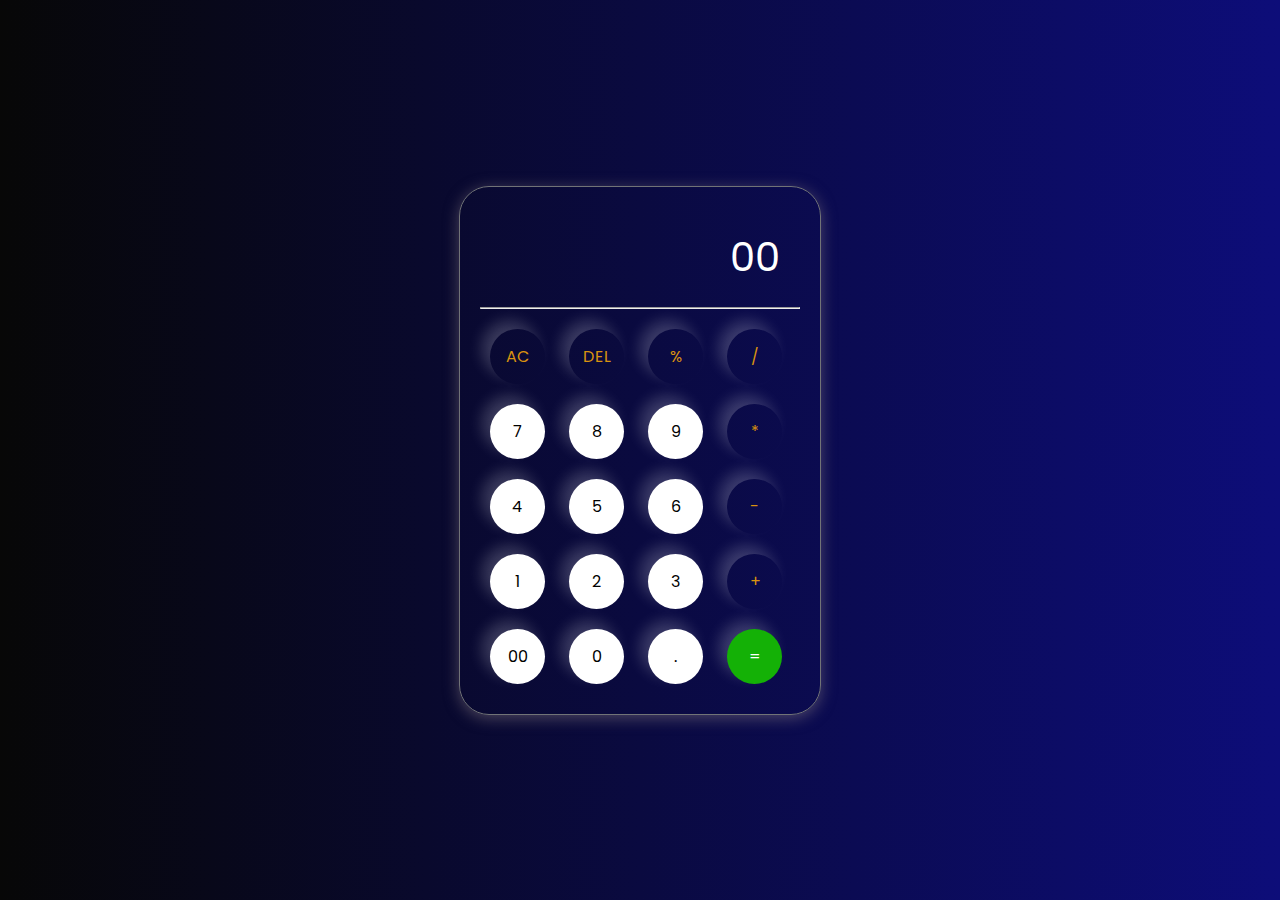
<file: calculator/index.html>
<!DOCTYPE html>
<html lang="en">

<head>
    <meta charset="UTF-8">
    <meta name="viewport" content="width=device-width, initial-scale=1.0">
    <title>calculator</title>
    <link rel="stylesheet" href="style.css">
</head>

<body>
    <div class="calculator">
        <input type="text" placeholder="00" id="inputBox">
        <hr>
        <div>
            <button class="operator">AC</button>
            <button class="operator">DEL</button>
            <button class="operator">%</button>
            <button class="operator">/</button>
        </div>
        <div>
            <button id="seven">7</button>
            <button id="eight">8</button>
            <button id="nine">9</button>
            <button class="operator">*</button>
        </div>
        <div>
            <button id="four">4</button>
            <button id="five">5</button>
            <button id="six">6</button>
            <button class="operator">-</button>
        </div>
        <div>
            <button id="one">1</button>
            <button id="two">2</button>
            <button id="three">3</button>
            <button class="operator">+</button>
        </div>
        <div>
            <button id="double-zero">00</button>
            <button id="zero">0</button>
            <button id="dot">.</button>
            <button class="equalbutton">=</button>
        </div>

    </div>
    <script src="script.js"></script>
</body>

</html>
</file>
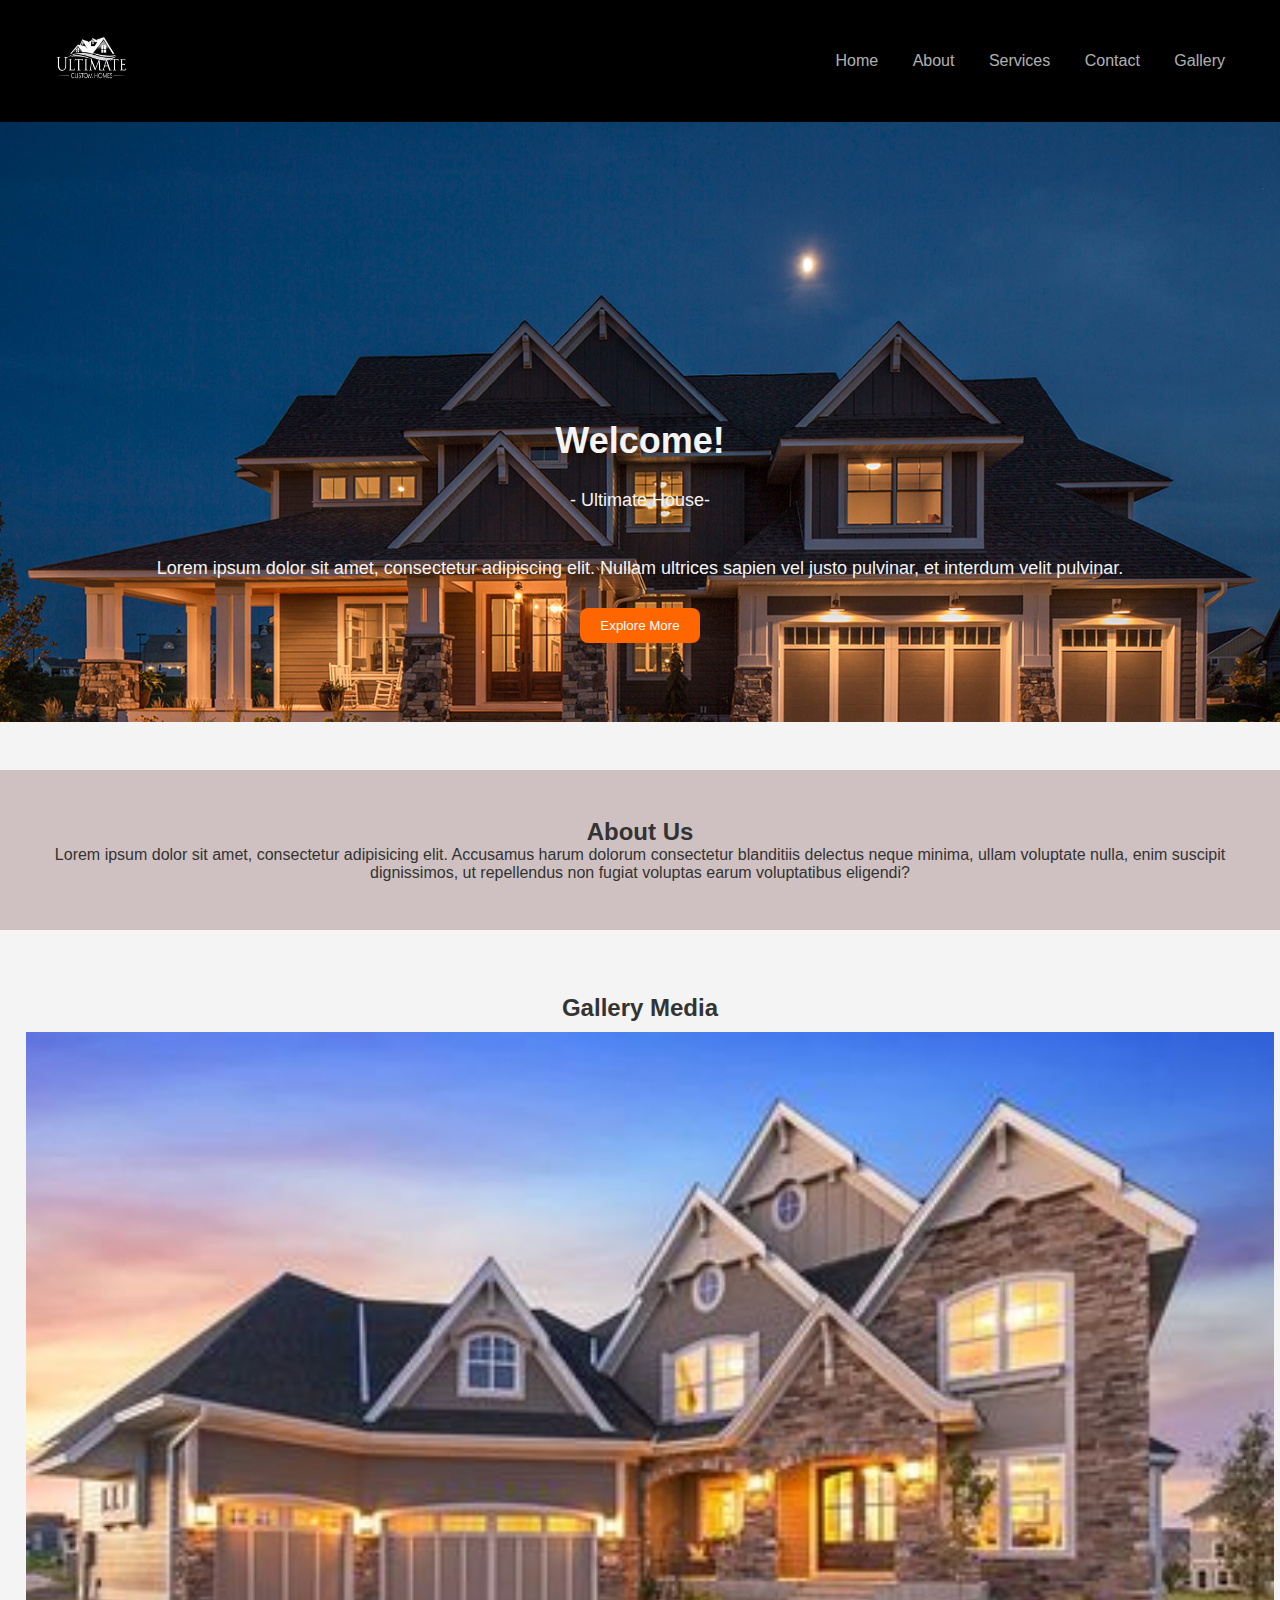
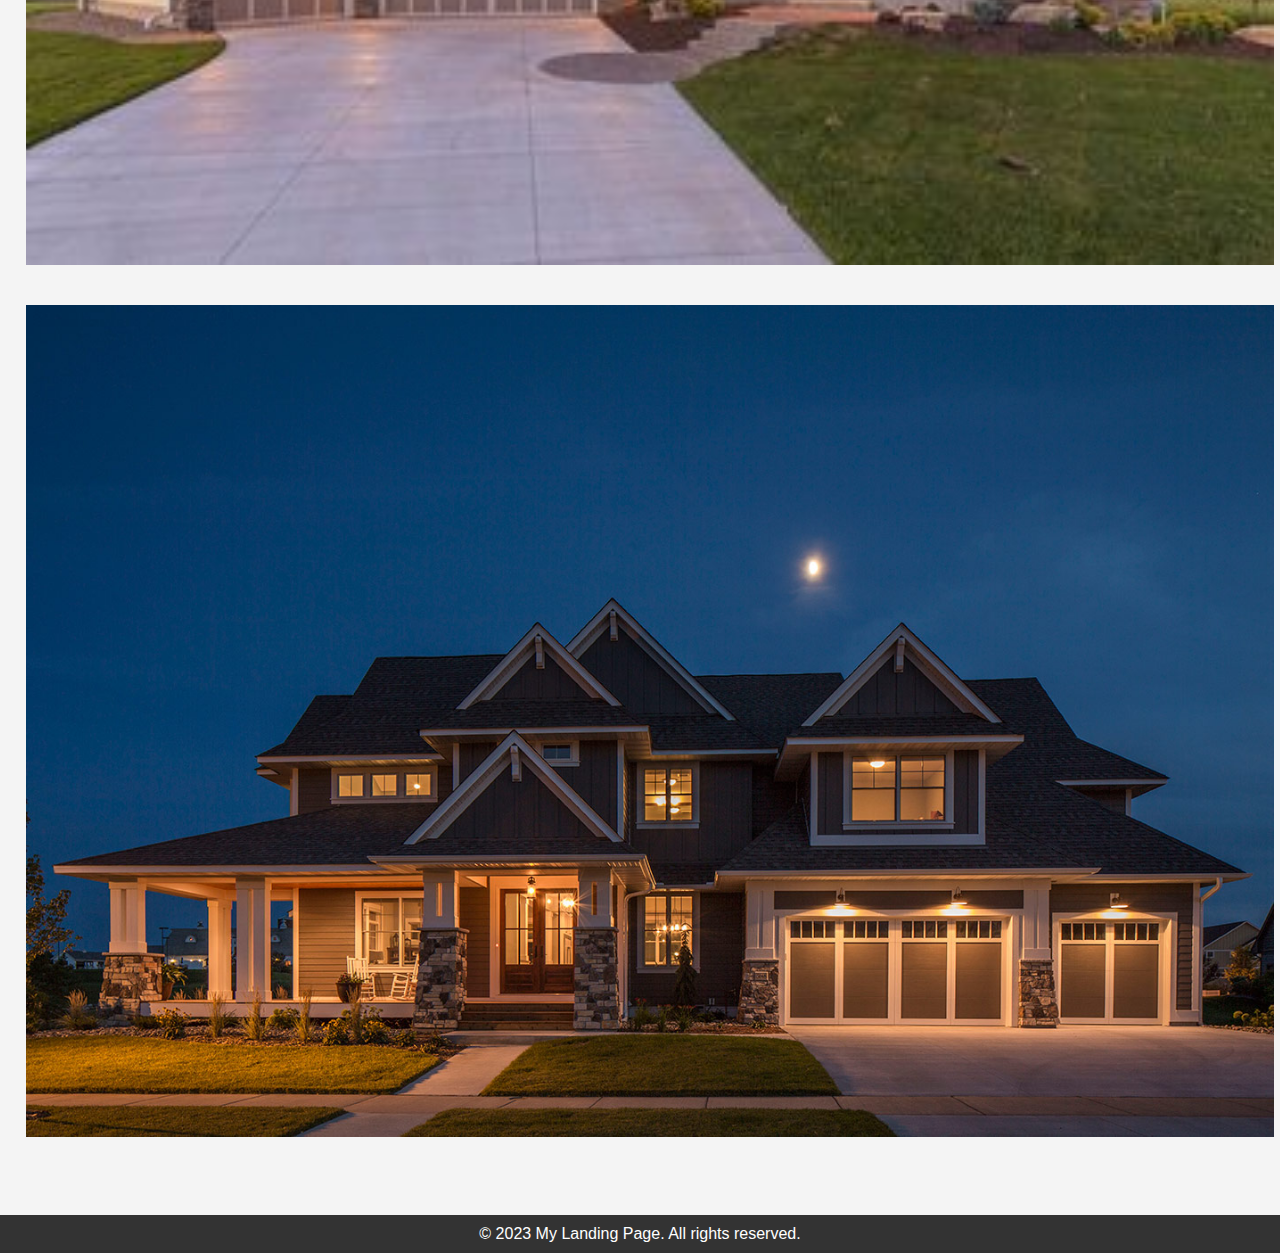
<file: landing page/index.html>
<!DOCTYPE html>
<html lang="en">

<head>
    <meta charset="UTF-8">
    <meta name="viewport" content="width=device-width, initial-scale=1.0">
    <title>Landing Page</title>
    <link rel="stylesheet" href="style.css">
</head>

<body>
    <header>
        <nav>
            <div class="logo"><span><img src="logo.png"></span></div>
            <ul class="nav-links">
                <li><a href="#">Home </a></li>
                <li><a href="#">About</a></li>
                <li><a href="#">Services</a></li>
                <li><a href="#">Contact</a></li>
                <li><a href="#">Gallery</a></li>
            </ul>
        </nav>
    </header>

    <section class="hero">
        <div class="hero-content">
            <h1>Welcome!</h1>
            <br>
            <p>- Ultimate House-</p>
            <br>
            <p>Lorem ipsum dolor sit amet, consectetur adipiscing elit. Nullam ultrices sapien vel justo pulvinar, et
                interdum velit pulvinar.</p>
            <button id="ctaButton">Explore More</button>
        </div>
    </section>

    <section class="about" id="about">

        <div class="about-container">
            <h2>About Us</h2>
            <p>Lorem ipsum dolor sit amet, consectetur adipisicing elit. Accusamus harum dolorum consectetur blanditiis
                delectus neque minima, ullam voluptate nulla, enim suscipit dignissimos, ut repellendus non fugiat
                voluptas earum voluptatibus eligendi?</p>

        </div>

    </section>


    <section class="gallery" id="gallery">
        <h2>Gallery Media</h2>
        <div class="image-container">
            <img src="house2.png" id="house2">
            <img src="home.jpg" id="home">
        </div>

    </section>

    <footer>
        <p>&copy; 2023 My Landing Page. All rights reserved.</p>
    </footer>

    <script src="script.js"></script>
</body>

</html>
</file>
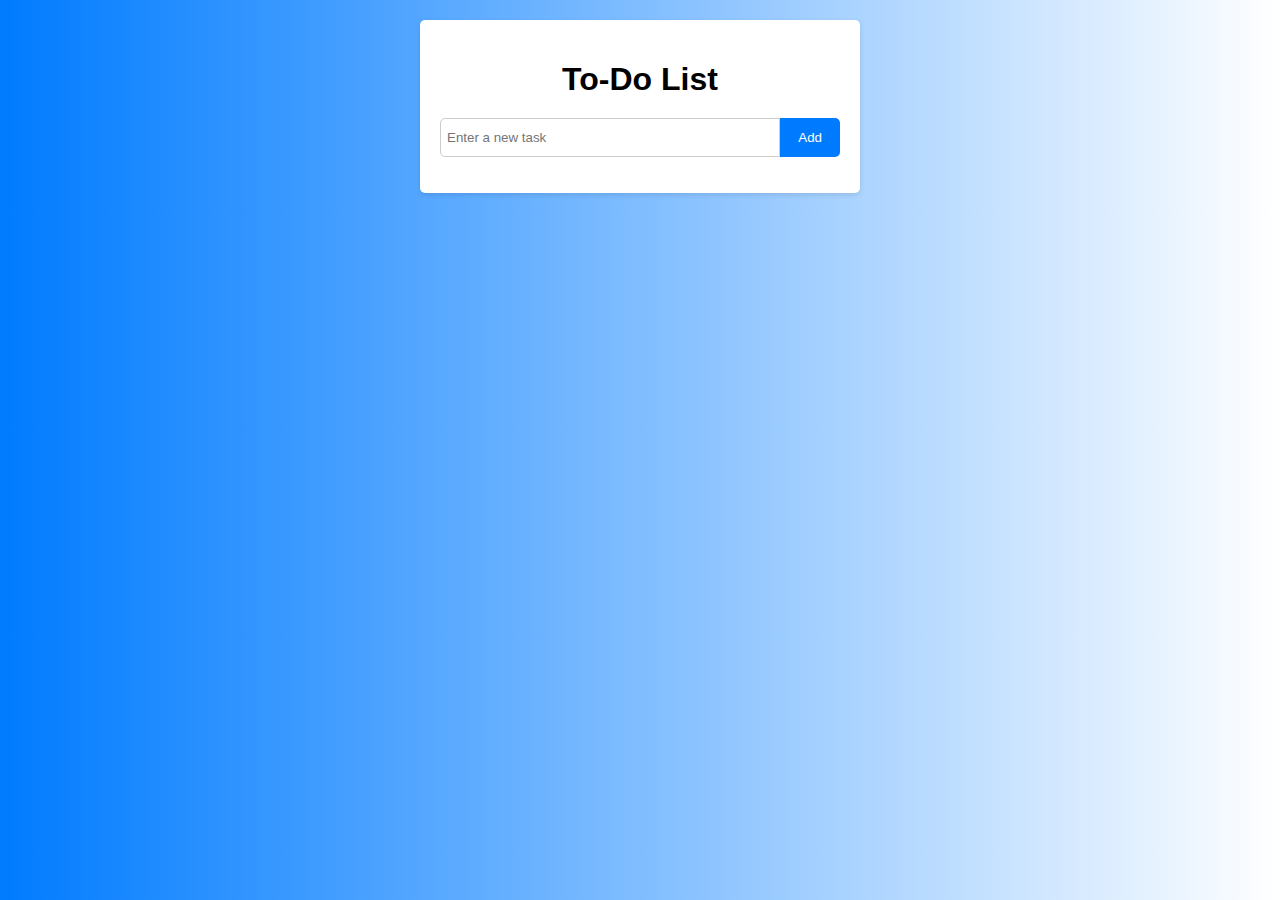
<file: To do list/index.html>
<!DOCTYPE html>
<html lang="en">
<head>
    <meta charset="UTF-8">
    <meta name="viewport" content="width=device-width, initial-scale=1.0">
    <link rel="stylesheet" href="style.css">
    <title>To-Do List</title>
</head>
<body>
    <div class="container">
        <h1>To-Do List</h1>
        <div class="form">
        <input type="text" id="taskInput" placeholder="Enter a new task">
        <button id="addTask">Add</button>
        </div>
        <ul id="taskList">
            <!-- Tasks will be dynamically added here -->
        </ul>
    </div>
    
    <script src="script.js"></script>
</body>
</html>
</file>
<file: calculator/style.css>
@import url('https://fonts.googleapis.com/css2?family=Poppins&display=swap');
*{
    margin: 0;
    padding: 0;
    font-family:'poppins', serif;
    box-sizing: border-box;
}
body{
    width: 100%;
    height: 100vh;
    display: flex;
    justify-content: center;
    align-items: center;
    background: linear-gradient(to right,#070707,rgb(13,13,121));
}
.calculator{
    border: 1px solid #717377;
    padding: 20px;
    border-radius: 30px;
    background: transparent;
    box-shadow: 0px 3px 15px rgba(144, 130, 133, 0.5);
}
input{
    width: 300px;
    border: none;
    padding: 10px;
    margin: 10px;
    background: transparent;
    text-align: right;
    font-size: 40px;
    cursor: pointer;
    color: #fff;
}
input::placeholder{
    color: #fff;
    left: 5px;
}
button{
    width: 55px;
    height: 55px;
    font-size: 16px;
    border: none;
    background: transparent;
    color: #fff;
    border-radius: 50%;
    box-shadow: -8px -8px 15px rgba(255, 255, 255, 0.2);
    margin: 10px;
    cursor: pointer;

}
button:hover{
    background: orange;
    color: #fff;

}
.equalbutton{
    background-color: rgb(20, 177, 6);

}
#seven{
    background: #fff;
    color: black;
}
#seven:hover{
    background: transparent;
    color: #fff;
}

#eight{
    background: #fff;
    color: black;
}
#eight:hover{
    background: transparent;
    color: #fff;
}

#nine{
    background: #fff;
    color: black;
}
#nine:hover{
    background: transparent;
    color: #fff;
}


#four{
    background: #fff;
    color: black;
}
#four:hover{
    background: transparent;
    color: #fff;
}


#five{
    background: #fff;
    color: black;
}
#five:hover{
    background: transparent;
    color: #fff;
}



#six{
    background: #fff;
    color: black;
}
#six:hover{
    background: transparent;
    color: #fff;
}


#one{
    background: #fff;
    color: black;
}
#one:hover{
    background: transparent;
    color: #fff;
}


#two{
    background: #fff;
    color: black;
}
#two:hover{
    background: transparent;
    color: #fff;
}



#three{
    background: #fff;
    color: black;
}
#three:hover{
    background: transparent;
    color: #fff;
}


#double-zero{
    background: #fff;
    color: black;
}
#double-zero:hover{
    
    background: transparent;
    color: #fff;
}


#zero{
    background: #fff;
    color: black;
}
#zero:hover{
    background: transparent;
    color: #fff;
}


#dot{
    background: #fff;
    color: black;
}
#dot:hover{
    background: transparent;
    color: #fff;
}
.operator{
    color: rgb(218, 147, 15);
}
hr{
    margin-bottom: 10px;
    color: chocolate;
}
</file>
<file: To do list/style.css>
body {
    font-family: Arial, sans-serif;
    margin: 0;
    padding: 0;
    background:linear-gradient(to right,#007bff,#fff);
}

.container {
    max-width: 400px;
    margin: 20px auto;
    padding: 20px;
    background-color: #fff;
    border-radius: 5px;
    box-shadow: 0px 2px 5px rgba(0, 0, 0, 0.1);
}

h1 {
    text-align: center;
    margin-bottom: 20px;
}
.form{
    display: flex;
}
input[type="text"] {
    padding: 6px;
    border: 1px solid #ccc;
    border-radius: 5px 0 0 5px;
    flex: 1;
}

button {
    padding: 12px 18px;
    background-color: #007bff;
    color: #fff;
    border: none;
    border-radius: 0 5px 5px 0;
    cursor: pointer;
}

button:hover {
    background-color: #0056b3;
}

ul {
    list-style-type: none;
    padding: 0;
}

li {
    display: flex;
    align-items: center;
    justify-content: space-between;
    padding: 10px;
    border-bottom: 1px solid #ccc;
}

.delete-btn {
    background-color: #e74c3c;
    color: #fff;
    border: none;
    border-radius: 3px;
    cursor: pointer;
    padding: 8px 10px;
}
.delete-btn:hover{
    background: rgb(116, 232, 15);
    color: #fff;
    cursor: pointer;

}
</file>
<file: landing page/style.css>
/* Reset some default styles */
body, h1, h2, h3, p, ul, li {
    margin: 0;
    padding: 0;
    list-style: none;
    font-family: 'poppins',sans-serif;
    box-sizing: border-box;
}

body {
    font-family: Arial, sans-serif;
    background-color: #f4f4f4;
    color: #333;
}

/* Header */
header {
    background-color: black;
    color: #fff;
    padding: 8px 0;
    position: relative;
}
img{
    height: 80px;
    width: 80px;
    padding: 10px;
}

nav {
    max-width: 1200px;
    margin: 0 auto;
    display: flex;
    justify-content: space-between;
    align-items: center;

}

.logo {
    font-size: 24px;
    font-weight: bold;
}
.logo:hover {
    font-size: 32px;
    font-weight: bold;
    transition: 0.3s ease;
}


.nav-links li {
    display: inline;
    margin: 0 10px;
}

.nav-links a {
    color: #fff;
    text-decoration: none;
}

/* Hero Section */
.hero {
    background-image: url('home.jpg');
    background: linear-gradient(rgba(0,0,0,0.8),rgba(0,0,0,0.2)url('home.jpg'));
    background-size: cover;
    background-position: center;
    height: 600px;
    display: flex;
    justify-content: center;
    align-items: center;
}

.hero-content {
    text-align: center;
    height: 5px;
}

.hero h1 {
    font-size: 36px;
    margin-bottom: 10px;
    height: -30px;
    color: #f4f4f4;
}

.hero p {
    font-size: 18px;
    margin-bottom: 20px;
    color: #f4f4f4;
    height: 30px;
}

#ctaButton {
    background-color: #ff6600;
    color: #fff;
    padding: 10px 20px;
    border: none;
    cursor: pointer;
    border-radius: 8px;
}
#ctaButton:hover{
    background-color: blue;
    cursor: pointer;
    border-radius: 8px;
    transition: 0.3s ease;
    font-size: large;
}
.gallery{
    padding: 3rem 1rem;
    text-align: center;

}
.gallery img{
    
    max-width: 100%;
    height: auto;
    margin-bottom: 1rem;
}
#house2{
    width: 100%;
    height: 100%;
}
#home{
    width: 100%;
    height: 100%;
}


#clean{
    width: 100px;
    height: 100px;
}
.about{
    background-color: #cfc1c1;
    padding: 3rem 3rem;
    text-align: center;
    margin-bottom: 1rem;
    margin-top: 3rem;
}

/* Footer */
footer {
    background-color: #333;
    color: #fff;
    text-align: center;
    padding: 10px 0;
}
.nav-links a{
    color: rgba(249, 251, 251, 0.715);
    padding: 20px 5px;
 }
 .nav-links a:hover{
    color: #f4f4f4;
    font-size: larger;
    transition: 0.5s ease;
 }
</file>
